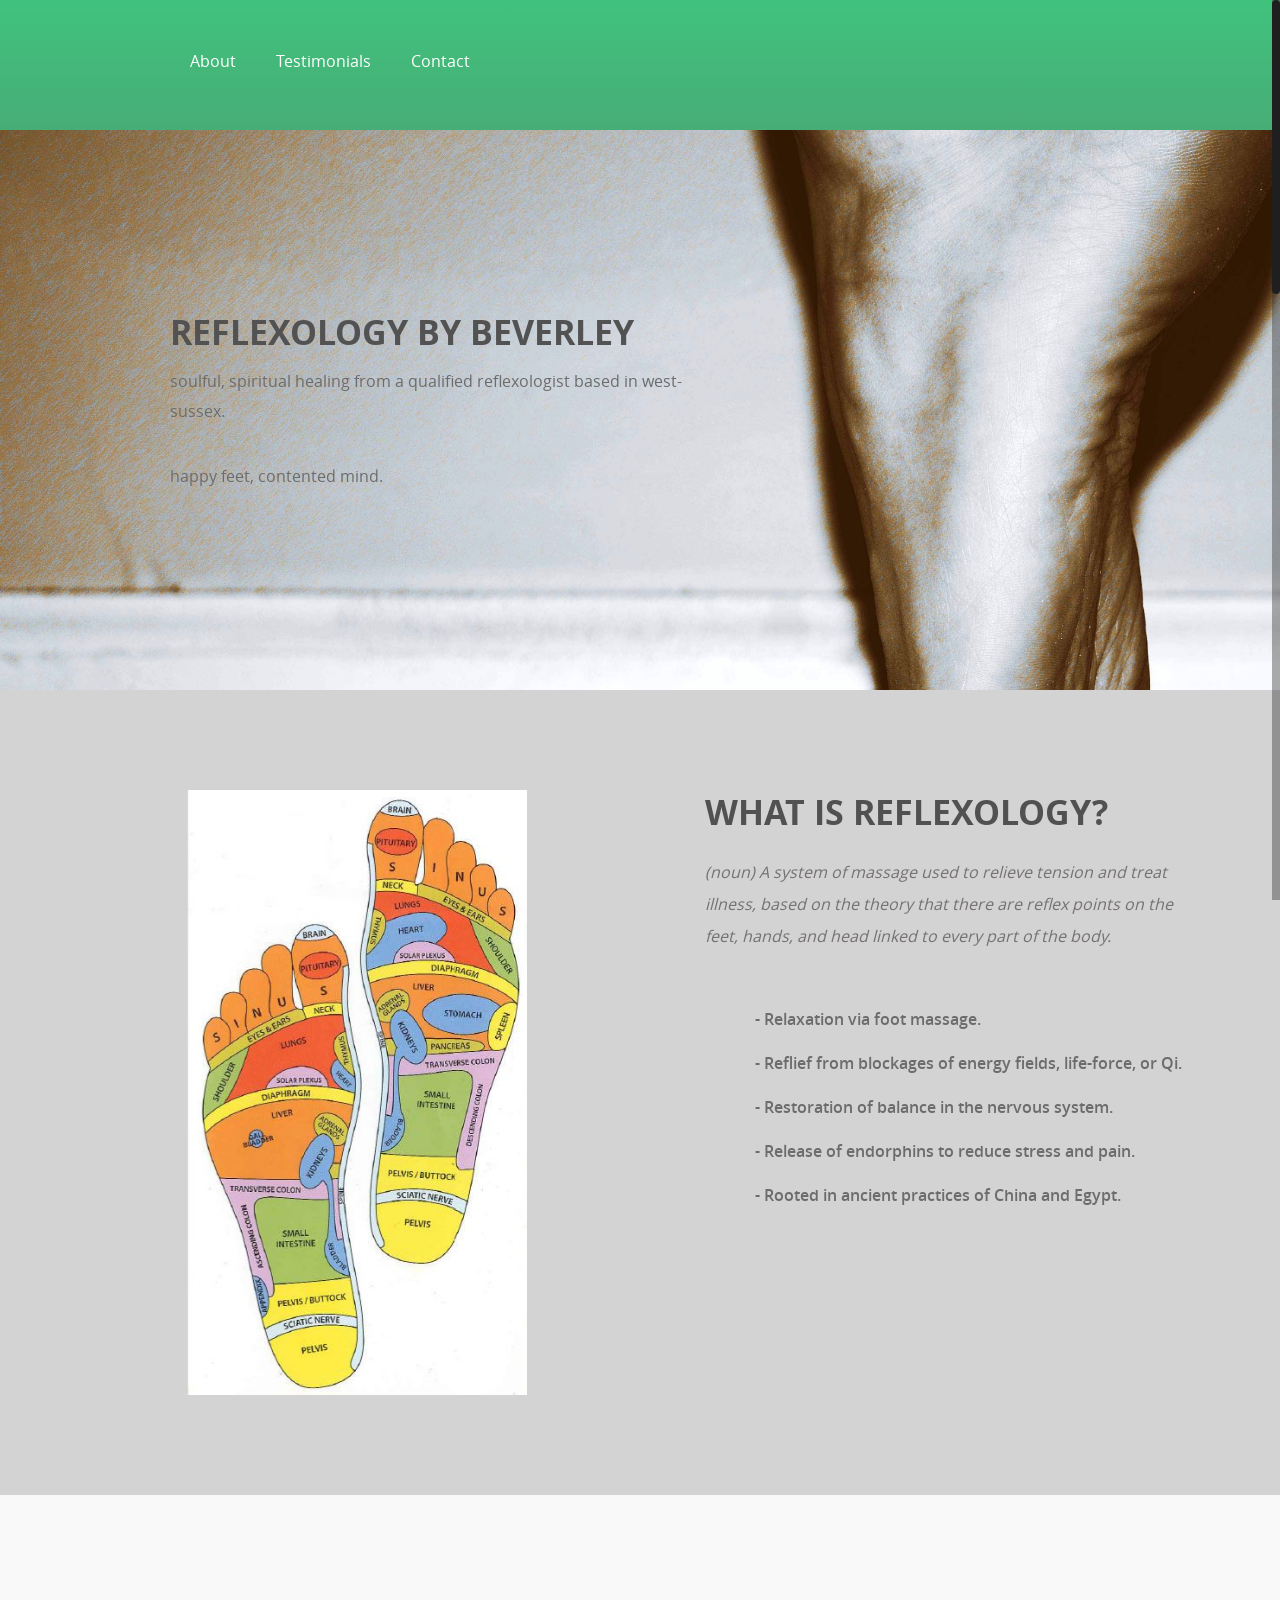
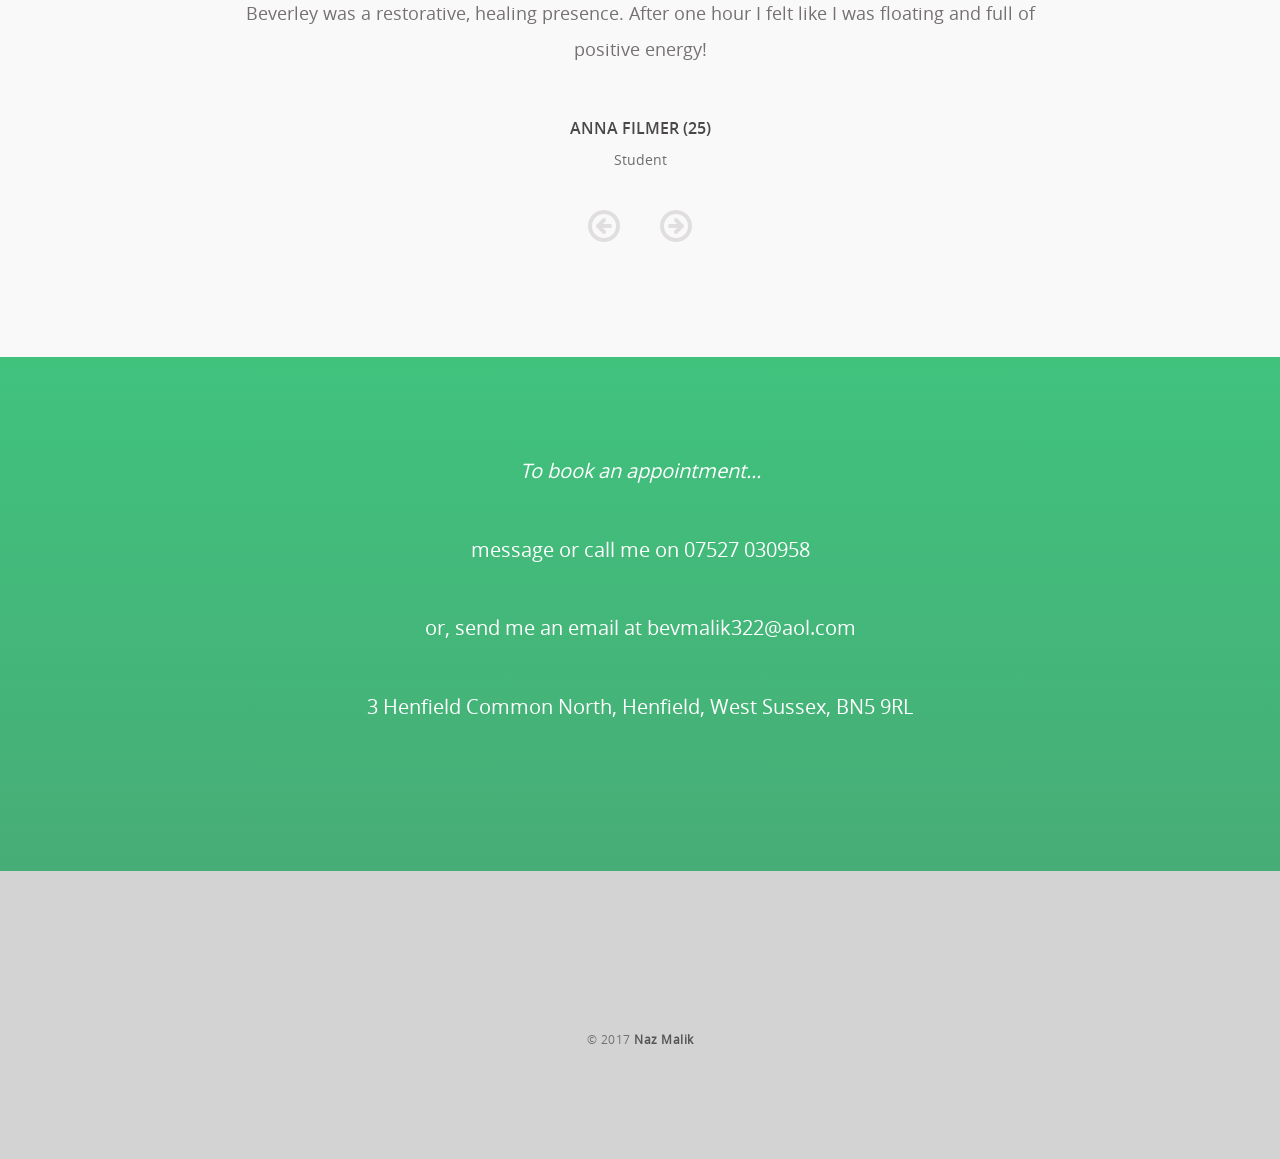
<file: index.html>
<!DOCTYPE html>
<html lang="en-us">
<head>
	<!--  App Title  -->
	<title>Reflexology by Beverley</title>
	<!--  App Description  -->
	<meta name="description" content="Capture is a free bootstrap v3.3.2 app landing page perfect to present you IOS, android or windows application in an elegant way."/>
	<meta charset="utf-8">
	<meta name="author" content="pixelhint.com">
	<meta http-equiv="X-UA-Compatible" content="IE=Edge">
	<meta name="viewport" content="width=device-width, initial-scale=1.0, minimum-scale=1.0" />

	<link rel="stylesheet" type="text/css" href="css/bootstrap.css"/>
	<link rel="stylesheet" type="text/css" href="css/owl.transitions.css"/>
	<link rel="stylesheet" type="text/css" href="css/owl.carousel.css"/>
	<link rel="stylesheet" type="text/css" href="css/animate.css"/>
	<link rel="stylesheet" type="text/css" href="css/main.css"/>


	<script type="text/javascript" src="js/jquery.js"></script>
	<script type="text/javascript" src="js/ajaxchimp.js"></script>
	<script type="text/javascript" src="js/scrollTo.js"></script>
	<script type="text/javascript" src="js/owl.carousel.min.js"></script>
	<script type="text/javascript" src="js/wow.js"></script>
	<script type="text/javascript" src="js/parallax.js"></script>
	<script type="text/javascript" src="js/nicescroll.js"></script>
	<script type="text/javascript" src="js/main.js"></script>
</head>
<body>

	<!--  Header Section  -->
	<header>
		<div class="container">
			<div class="logo pull-left animated wow fadeInLeft">
				<!-- <img src="img/logo.png" alt="" title=""> -->

			</div>


			<nav class="pull-left">
				<ul class="list-unstyled">
					<li class="animated wow fadeInLeft" data-wow-delay="0s"><a href="#about">About</a></li>
					<li class="animated wow fadeInLeft" data-wow-delay=".1s"><a href="#testimonials">Testimonials</a></li>
					<li class="animated wow fadeInLeft" data-wow-delay=".2s"><a href="#sub_box">Contact</a></li>
				</ul>
			</nav>

			<div class="social pull-right">
				<ul class="list-unstyled">
					<!-- <li class="animated wow fadeInRight" data-wow-delay=".2s"><a href="#"><img src="img/facebook.png" alt="" title=""></a></li> -->
					<!-- <li class="animated wow fadeInRight" data-wow-delay=".1s"><a href="#"><img src="img/twitter.png" alt="" title=""></a></li> -->
					<!-- <li class="animated wow fadeInRight" data-wow-delay="0s"><a href="#"><img src="img/google.png" alt="" title=""></a></li> -->
				</ul>
			</div>

			<span class="burger_icon">menu</span>
		</div>
	</header>
	<!--  End Header Section  -->






	<!--  Hero Section  -->
	<section class="hero" id="hero">
		<div class="container">
			<div class="caption">
				<h1 class="text-uppercase  animated wow fadeInLeft">REFLEXOLOGY BY BEVERLEY</h1>
				<p class="text-lowercase  animated wow fadeInLeft">soulful, spiritual healing from a qualified reflexologist based in west-sussex.</p>
				<p class="text-lowercase  animated wow fadeInLeft">happy feet, contented mind.</p>
			</div>
		</div>
	</section>
	<!--  End Hero Section  -->






	<!--  Featured On Section  -->
	<!-- <section class="featured_on">
		<div class="container">
			<ul class="list-unstyled text-center clearfix">
				<li class="col-xs-6 col-sm-6 col-md-3 animated wow fadeInDown">
					<img src="img/google_logo.png" alt="" title="">
				</li>
				<li class="col-xs-6 col-sm-6 col-md-3 animated wow fadeInDown" data-wow-delay=".2s">
					<img src="img/facebook_logo.png" alt="" title="">
				</li>
				<li class="col-xs-6 col-sm-6 col-md-3 animated wow fadeInDown" data-wow-delay=".3s">
					<img src="img/yahoo_logo.png" alt="" title="">
				</li>
				<li class="col-xs-6 col-sm-6 col-md-3 animated wow fadeInDown" data-wow-delay=".4s">
					<img src="img/paypal_logo.png" alt="" title="">
				</li>
			</ul>
		</div>
	</section> -->
	<!--  End Featured On Section  -->






	<!--  About Section  -->
	<section class="about" id="about">
		<div class="container">
			<div class="row">
				<div class="col-md-6 text-center animated wow fadeInLeft">
					<div class="iphone">
						<img src="img/chart.jpg" alt="" titl="">
					</div>
				</div>
				<div class="col-md-6 animated wow fadeInRight">
					<div class="features_list">
						<h1 class="text-uppercase">What is reflexology?</h1>
						<p><i>(noun) A system of massage used to relieve tension and treat illness, based on the theory that there are reflex points on the feet, hands, and head linked to every part of the body.</i></p>
						<ul class="list-unstyled">
							<li>
								<span>-&nbsp;Relaxation via foot massage.</span>
							</li>
							<li>
								<span>-&nbsp;Reflief from blockages of energy fields, life-force, or Qi.</span>
							</li>
							<li>
								<span>-&nbsp;Restoration of balance in the nervous system.</span>
							</li>
							<li>
								<span>-&nbsp;Release of endorphins to reduce stress and pain.</span>
							</li>
							<li>
								<span>-&nbsp;Rooted in ancient practices of China and Egypt.</span>
							</li>
						</ul>

					</div>
				</div>
			</div>
		</div>

	</section>
	<!--  End About Section  -->



	<!--  Testimonials Section  -->
	<section class="testimonials animated wow fadeIn" id="testimonials" data-wow-duration="2s">
		<div class="container">
			<div class="testimonials_list">

				<ul class="list-unstyled text-center slides clearfix" id="tslider">
					<li>
						<blockquote>
							<p>Beverley was a restorative, healing presence. After one hour I felt like I was floating and full of positive energy!</p>
							<span class="author text-uppercase">Anna Filmer (25)</span>
							<span class="job">Student</span>

						</blockquote>
					</li>

					<li>
						<blockquote>
							<p>I had never tried reflexology before and to be honest was a little sceptical. But now I am happy to say I am a convert! I've never felt so relaxed and happy. Would highly recommend!</p>
							<span class="author text-uppercase">Katie Milward (40)</span>
							<span class="job">Journalist</span>

						</blockquote>
					</li>

					<li>
						<blockquote>
							<p>Beverley has a white furry dog his name is Oliver and he is most definately a good boy.</p>
							<span class="author text-uppercase">Jane Bay (52)</span>
							<span class="job">Therapist</span>

						</blockquote>
					</li>
				</ul>
				<div id="slider_nav">
					<div id="prev_arrow"></div>
					<div id="next_arrow"></div>
				</div>
			</div>
		</div>
	</section>
	<!--  End Testimonials Section  -->






	<!--  Email Subscription Section  -->
	<section class="sub_box" id="sub_box">
		<p class="cta_text animated wow fadeInDown"><i>To book an appointment...</i></p>
		<p class="cta_text animated wow fadeInDown">message or call me on 07527 030958</p>
		<p class="cta_text animated wow fadeInDown">or, send me an email at bevmalik322@aol.com</p>
		<p class="cta_text animated wow fadeInDown">3 Henfield Common North, Henfield, West Sussex, BN5 9RL</p>
	</section>
	<!--  End Email Subscription Section  -->






	<!--  Footer Section  -->
	<footer>
		<p class="copyright animated wow fadeIn" data-wow-duration="2s">© 2017 <a href="https://www.linkedin.com/in/naz-malik-72401199/" target="_blank"><strong>Naz Malik</strong></a></p>
	</footer>
	<!--  End Footer Section  -->


</body>
</html>
</file>
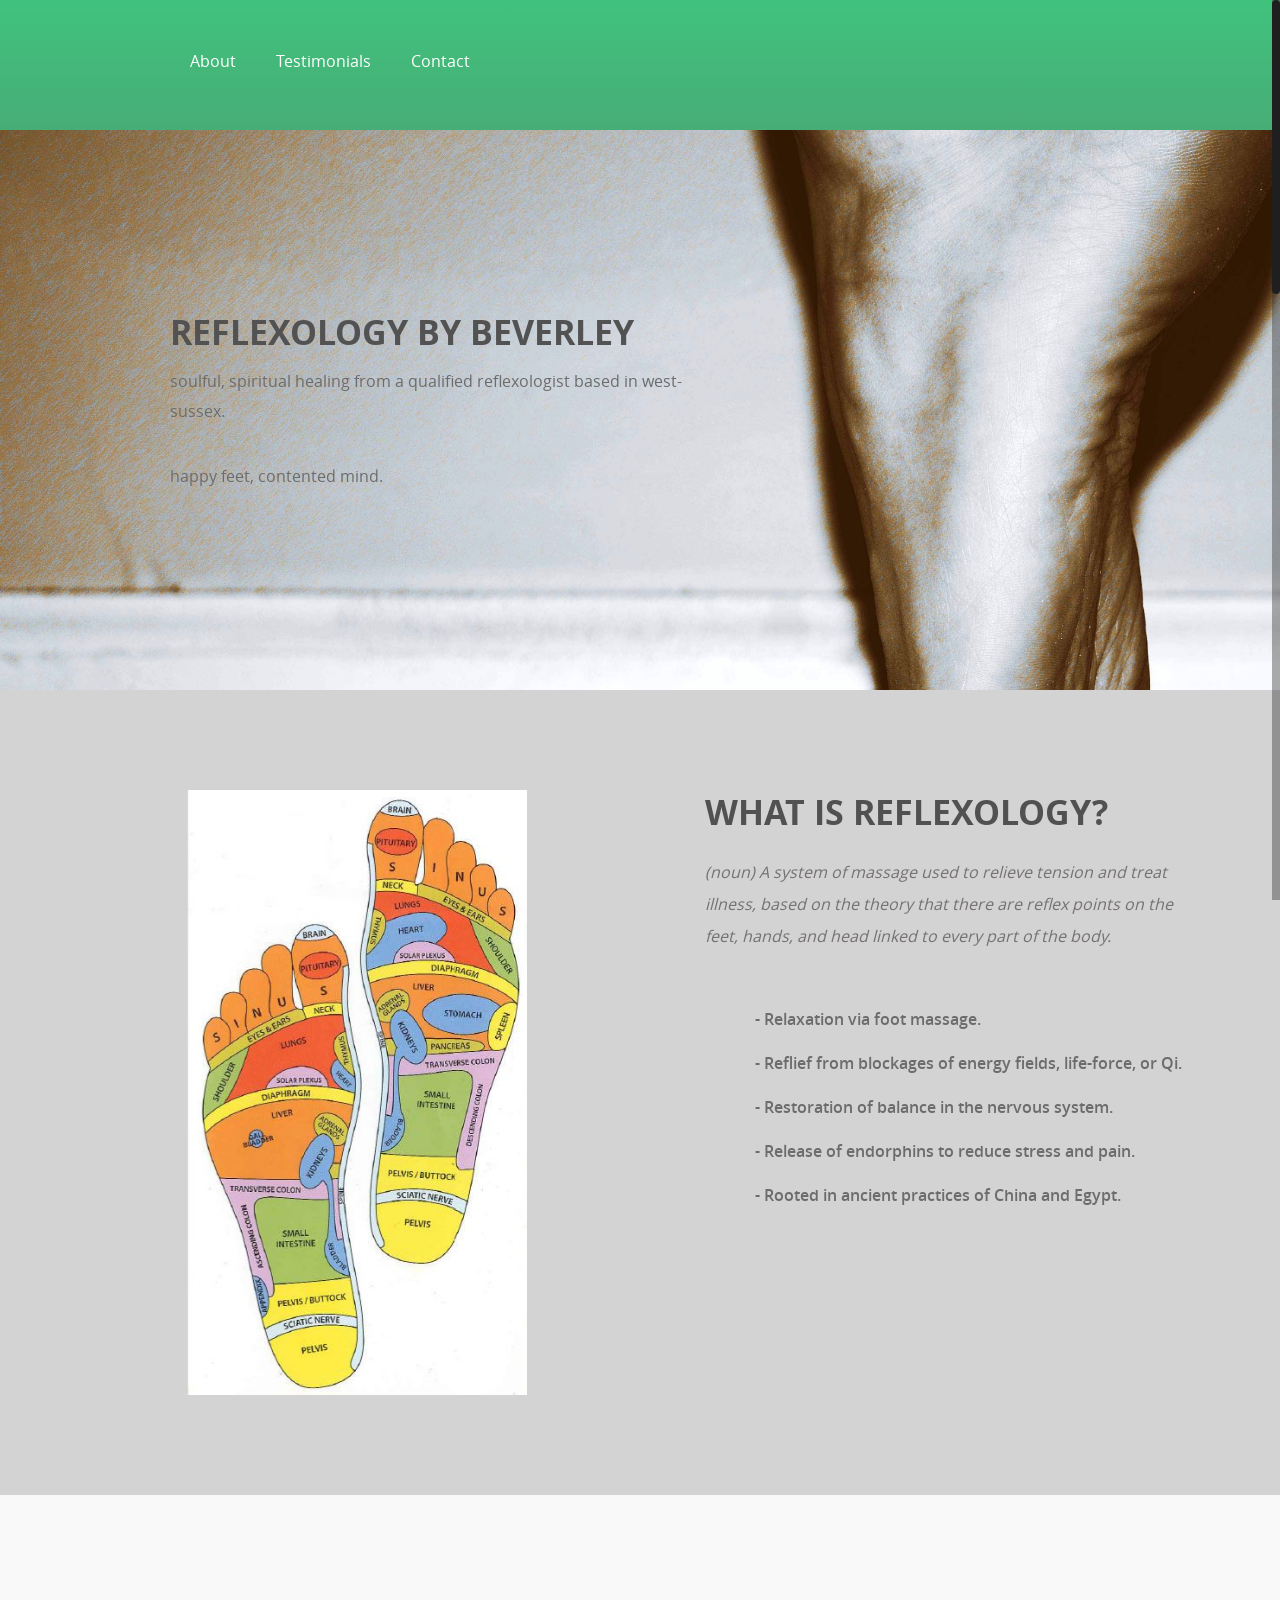
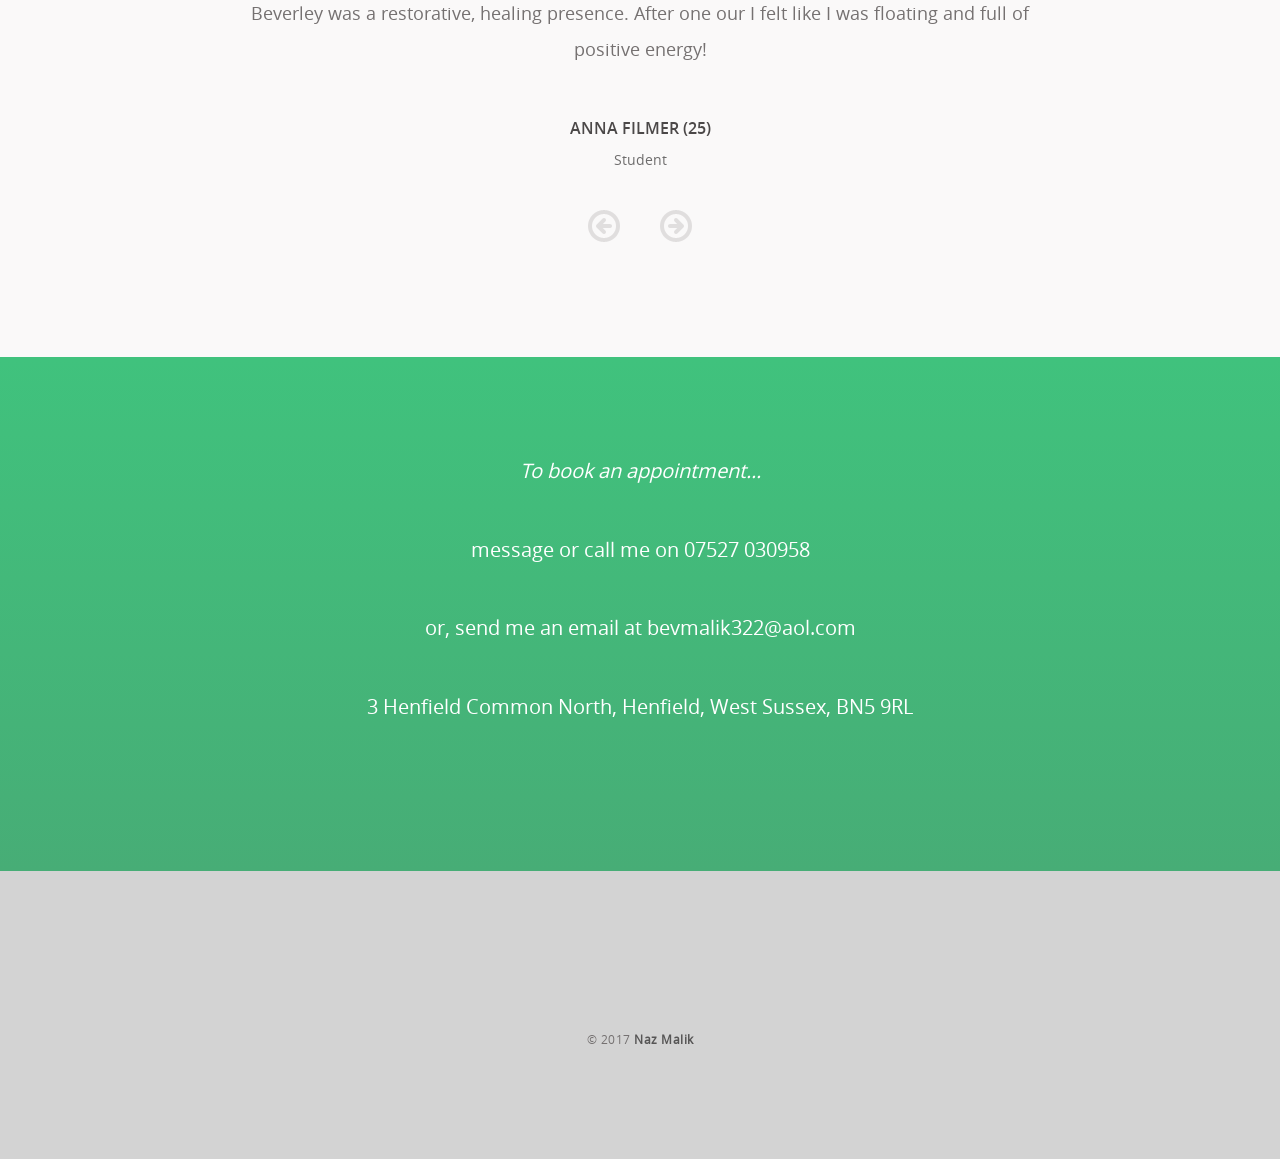
<file: docs/index.html>
<!DOCTYPE html>
<html lang="en-us">
<head>
	<!--  App Title  -->
	<title>Reflexology by Beverley</title>
	<!--  App Description  -->
	<meta name="description" content="Capture is a free bootstrap v3.3.2 app landing page perfect to present you IOS, android or windows application in an elegant way."/>
	<meta charset="utf-8">
	<meta name="author" content="pixelhint.com">
	<meta http-equiv="X-UA-Compatible" content="IE=Edge">
	<meta name="viewport" content="width=device-width, initial-scale=1.0, minimum-scale=1.0" />

	<link rel="stylesheet" type="text/css" href="css/bootstrap.css"/>
	<link rel="stylesheet" type="text/css" href="css/owl.transitions.css"/>
	<link rel="stylesheet" type="text/css" href="css/owl.carousel.css"/>
	<link rel="stylesheet" type="text/css" href="css/animate.css"/>
	<link rel="stylesheet" type="text/css" href="css/main.css"/>


	<script type="text/javascript" src="js/jquery.js"></script>
	<script type="text/javascript" src="js/ajaxchimp.js"></script>
	<script type="text/javascript" src="js/scrollTo.js"></script>
	<script type="text/javascript" src="js/owl.carousel.min.js"></script>
	<script type="text/javascript" src="js/wow.js"></script>
	<script type="text/javascript" src="js/parallax.js"></script>
	<script type="text/javascript" src="js/nicescroll.js"></script>
	<script type="text/javascript" src="js/main.js"></script>
</head>
<body>

	<!--  Header Section  -->
	<header>
		<div class="container">
			<div class="logo pull-left animated wow fadeInLeft">
				<!-- <img src="img/logo.png" alt="" title=""> -->

			</div>


			<nav class="pull-left">
				<ul class="list-unstyled">
					<li class="animated wow fadeInLeft" data-wow-delay="0s"><a href="#about">About</a></li>
					<li class="animated wow fadeInLeft" data-wow-delay=".1s"><a href="#testimonials">Testimonials</a></li>
					<li class="animated wow fadeInLeft" data-wow-delay=".2s"><a href="#sub_box">Contact</a></li>
				</ul>
			</nav>

			<div class="social pull-right">
				<ul class="list-unstyled">
					<!-- <li class="animated wow fadeInRight" data-wow-delay=".2s"><a href="#"><img src="img/facebook.png" alt="" title=""></a></li> -->
					<!-- <li class="animated wow fadeInRight" data-wow-delay=".1s"><a href="#"><img src="img/twitter.png" alt="" title=""></a></li> -->
					<!-- <li class="animated wow fadeInRight" data-wow-delay="0s"><a href="#"><img src="img/google.png" alt="" title=""></a></li> -->
				</ul>
			</div>

			<span class="burger_icon">menu</span>
		</div>
	</header>
	<!--  End Header Section  -->






	<!--  Hero Section  -->
	<section class="hero" id="hero">
		<div class="container">
			<div class="caption">
				<h1 class="text-uppercase  animated wow fadeInLeft">REFLEXOLOGY BY BEVERLEY</h1>
				<p class="text-lowercase  animated wow fadeInLeft">soulful, spiritual healing from a qualified reflexologist based in west-sussex.</p>
				<p class="text-lowercase  animated wow fadeInLeft">happy feet, contented mind.</p>
			</div>
		</div>
	</section>
	<!--  End Hero Section  -->






	<!--  Featured On Section  -->
	<!-- <section class="featured_on">
		<div class="container">
			<ul class="list-unstyled text-center clearfix">
				<li class="col-xs-6 col-sm-6 col-md-3 animated wow fadeInDown">
					<img src="img/google_logo.png" alt="" title="">
				</li>
				<li class="col-xs-6 col-sm-6 col-md-3 animated wow fadeInDown" data-wow-delay=".2s">
					<img src="img/facebook_logo.png" alt="" title="">
				</li>
				<li class="col-xs-6 col-sm-6 col-md-3 animated wow fadeInDown" data-wow-delay=".3s">
					<img src="img/yahoo_logo.png" alt="" title="">
				</li>
				<li class="col-xs-6 col-sm-6 col-md-3 animated wow fadeInDown" data-wow-delay=".4s">
					<img src="img/paypal_logo.png" alt="" title="">
				</li>
			</ul>
		</div>
	</section> -->
	<!--  End Featured On Section  -->






	<!--  About Section  -->
	<section class="about" id="about">
		<div class="container">
			<div class="row">
				<div class="col-md-6 text-center animated wow fadeInLeft">
					<div class="iphone">
						<img src="img/chart.jpg" alt="" titl="">
					</div>
				</div>
				<div class="col-md-6 animated wow fadeInRight">
					<div class="features_list">
						<h1 class="text-uppercase">What is reflexology?</h1>
						<p><i>(noun) A system of massage used to relieve tension and treat illness, based on the theory that there are reflex points on the feet, hands, and head linked to every part of the body.</i></p>
						<ul class="list-unstyled">
							<li>
								<span>-&nbsp;Relaxation via foot massage.</span>
							</li>
							<li>
								<span>-&nbsp;Reflief from blockages of energy fields, life-force, or Qi.</span>
							</li>
							<li>
								<span>-&nbsp;Restoration of balance in the nervous system.</span>
							</li>
							<li>
								<span>-&nbsp;Release of endorphins to reduce stress and pain.</span>
							</li>
							<li>
								<span>-&nbsp;Rooted in ancient practices of China and Egypt.</span>
							</li>
						</ul>

					</div>
				</div>
			</div>
		</div>

	</section>
	<!--  End About Section  -->



	<!--  Testimonials Section  -->
	<section class="testimonials animated wow fadeIn" id="testimonials" data-wow-duration="2s">
		<div class="container">
			<div class="testimonials_list">

				<ul class="list-unstyled text-center slides clearfix" id="tslider">
					<li>
						<blockquote>
							<p>Beverley was a restorative, healing presence. After one our I felt like I was floating and full of positive energy!</p>
							<span class="author text-uppercase">Anna Filmer (25)</span>
							<span class="job">Student</span>

						</blockquote>
					</li>

					<li>
						<blockquote>
							<p>I had never tried reflexology before and to be honest was a little sceptical. But now I am happy to say I am a convert! I've never felt so relaxed and happy. Would highly recommend!</p>
							<span class="author text-uppercase">Katie Milward (40)</span>
							<span class="job">Journalist</span>

						</blockquote>
					</li>

					<li>
						<blockquote>
							<p>Beverley has a white furry dog his name is Oliver and he is most definately a good boy.</p>
							<span class="author text-uppercase">Jane Bay (52)</span>
							<span class="job">Therapist</span>

						</blockquote>
					</li>
				</ul>
				<div id="slider_nav">
					<div id="prev_arrow"></div>
					<div id="next_arrow"></div>
				</div>
			</div>
		</div>
	</section>
	<!--  End Testimonials Section  -->






	<!--  Email Subscription Section  -->
	<section class="sub_box" id="sub_box">
		<p class="cta_text animated wow fadeInDown"><i>To book an appointment...</i></p>
		<p class="cta_text animated wow fadeInDown">message or call me on 07527 030958</p>
		<p class="cta_text animated wow fadeInDown">or, send me an email at bevmalik322@aol.com</p>
		<p class="cta_text animated wow fadeInDown">3 Henfield Common North, Henfield, West Sussex, BN5 9RL</p>
	</section>
	<!--  End Email Subscription Section  -->






	<!--  Footer Section  -->
	<footer>
		<p class="copyright animated wow fadeIn" data-wow-duration="2s">© 2017 <a href="https://www.linkedin.com/in/naz-malik-72401199/" target="_blank"><strong>Naz Malik</strong></a></p>
	</footer>
	<!--  End Footer Section  -->


</body>
</html>
</file>
<file: css/main.css>
/*


    Template Name   : Capture
    Template Author : pixelhint.com
    Author Email    : contact@pixelhint.com
    License         : pixelhint.com/license


    *****************************************


    - Header
    - Hero section
    - Featured on seaction
    - About section
    - App features section
    - Testimonials section
    - Subscription section
    - Footer
    - Responsive CSS


*/







/*		Fonts		*/
@font-face {
    font-family: 'open_regular';
    src: url('../fonts/opensans-regular.eot');
    src: url('../fonts/opensans-regular.eot?#iefix') format('embedded-opentype'),
         url('../fonts/opensans-regular.woff') format('woff'),
         url('../fonts/opensans-regular.ttf') format('truetype'),
         url('../fonts/opensans-regular.svg#LatoRegular') format('svg');
    font-weight: normal;
    font-style: normal;

}


@font-face {
    font-family: 'open_bold';
    src: url('../fonts/opensans-bold.eot');
    src: url('../fonts/opensans-bold.eot?#iefix') format('embedded-opentype'),
         url('../fonts/opensans-bold.woff') format('woff'),
         url('../fonts/opensans-bold.ttf') format('truetype'),
         url('../fonts/opensans-bold.svg#LatoRegular') format('svg');
    font-weight: normal;
    font-style: normal;

}


@font-face {
    font-family: 'open_semibold';
    src: url('../fonts/opensans-semibold.eot');
    src: url('../fonts/opensans-semibold.eot?#iefix') format('embedded-opentype'),
         url('../fonts/opensans-semibold.woff') format('woff'),
         url('../fonts/opensans-semibold.ttf') format('truetype'),
         url('../fonts/opensans-semibold.svg#open_sanssemibold') format('svg');
    font-weight: normal;
    font-style: normal;

}









/*		General CSS		*/
body{
	background: #faf9f9;
	padding: 0px;
	margin: 0px;
}

a:focus{
	color: #fff!important;
	text-decoration: none!important;
}

.container{
	max-width: 1130px;
}










/*		Header 		*/

header{
	position: relative;
	display: block;
	width: 100%;
	height: 130px;
	z-index: 99;
	background-color: #41c17d;
	background-image: -moz-linear-gradient(bottom, #47ad76 0%, #47ad76 0.27%, #40c27d 99.46%, #40c27d 100%);
	background-image: -o-linear-gradient(bottom, #47ad76 0%, #47ad76 0.27%, #40c27d 99.46%, #40c27d 100%);
	background-image: -webkit-linear-gradient(bottom, #47ad76 0%, #47ad76 0.27%, #40c27d 99.46%, #40c27d 100%);
	background-image: linear-gradient(bottom, #47ad76 0%, #47ad76 0.27%, #40c27d 99.46%, #40c27d 100%);
}

header .logo{
	display: table-cell;
	margin: 45px 100px 0 0;
}

header .burger_icon{
	display: none;
	float: right;
	background: #ffffff;
	padding: 5px 10px;
	text-transform: uppercase;

	color: #43b779;
	font-family: "open_regular", Helvetica, Arial, sans-serif;
	font-size: 14px;

	-moz-border-radius: 2px;
	-webkit-border-radius: 2px;
	border-radius: 2px;

	margin: 45px 10px 0 0;
}

header .burger_icon:hover{
	cursor: pointer;
}

header .burger_icon.active{
	background: #359663;
	color: #ffffff;
}

header nav{
	margin-top: 50px;
	display: table-cell;
}

header nav li{
	float: left;
	margin-left: 40px;
}

header nav li:first-child{
	margin: 0;
}

header nav li a{
	color: #fff;
	font-family: "open_regular", Helvetica, Arial, sans-serif;
	font-size: 16px;

	transition: all .2s linear;
	-o-transition: all .2s linear;
	-moz-transition: all .2s linear;
	-webkit-transition: all .2s linear;
}

header nav li a:hover,
header nav li a:focus{
	text-decoration: none;
	color: #B7EFD1!important;
}

header .social{
	display: table-cell;
	margin-top: 45px;
}

header .social li{
	float: left;
	margin-left: 20px;
}

header .social li:first-child{
	margin: 0;
}










/*		Hero section 		*/

.hero{
	display: block;
	position: relative;
	width: 100%;
	height: 560px;
	background: url('../img/foot_pic.jpg') no-repeat fixed center center;
	background-size: cover;
}

.hero .caption{
	position: absolute;
	max-width: 550px;
	margin-left: 80px;
	top: 50%;
	transform:translate(0,-50%);
	-webkit-transform:translate(0,-50%);
	-moz-transform:translate(0,-50%);
	-o-transform:translate(0,-50%);
}

.hero .caption h1{
	color: #525252;
	font-family: "open_bold", Helvetica, Arial, sans-serif;
	font-size: 34px;
	font-weight: bold;
	word-break: break-word;
}

.hero .caption p{
	color: #6d6c6c;
	font-family: "open_regular", Helvetica, Arial, sans-serif;
	font-size: 16px;
	line-height: 30px;
	margin: 15px 0 35px 0;
}

#slider .caption p{
	margin: 0;
}

a.app_store_btn{
	display: inline-block;
	text-decoration: none;
	padding: 15px 40px;
	border: 2px solid #525252;
	-moz-border-radius: 2px;
	-webkit-border-radius: 2px;
	border-radius: 2px;
	margin: 20px 20px 10px 0;

	color: #525252;
	font-family: "open_semibold", Helvetica, Arial, sans-serif;
	font-size: 16px;
}

.play_icon,
.android_icon,
.iphone_icon{
	display: inline-block;
	width: 16px;
	height: 16px;
	vertical-align: middle;
	margin-right: 20px;
	margin-bottom: 3px;
}

.play_icon{
	background: url('../img/play.png') no-repeat;
}

.iphone_icon{
	background: url('../img/iphone_app.png') no-repeat;
}

.android_icon{
	background: url('../img/android_app.png') no-repeat;
}


a.app_store_btn:hover,
a.app_store_btn:focus{
	border-color: #41c27d;
	color: #41c27d!important;
}

a.app_store_btn:hover .play_icon{
	background: url('../img/play_hover.png') no-repeat;
}

a.app_store_btn:hover .iphone_icon{
	background: url('../img/iphone_app_hover.png') no-repeat;
}

a.app_store_btn:hover .android_icon{
	background: url('../img/android_app_hover.png') no-repeat;
}

a.app_link{
	text-transform: lowercase;
	letter-spacing: .5px;
	color: #636363;
	font-family: "open_regular", Helvetica, Arial, sans-serif;
	font-size: 16px;
}

a.app_link:hover,
a.app_link:focus{
	text-decoration: none;
	color: #41c27d!important;
}

a.app_store_btn,
.play_icon,
.iphone_icon,
.android_icon,
a.app_link{
	transition: all .2s linear;
	-o-transition: all .2s linear;
	-moz-transition: all .2s linear;
	-webkit-transition: all .2s linear;
}


.about_video{
    position: fixed;
    top: 0;
    left: 0;
    width: 100%;
    height: 100%;
    z-index: 9999;
    background: rgba(0, 0, 0, .8);
    display: none;
}

.about_video iframe{
    width: 100%;
    height: 100%;
    z-index: 9999;
}

.close_video{
    text-decoration: none;
    position: absolute;
    width: 38px;
    height: 38px;
    top: 50px;
    right: 50px;
    background: url('../img/close_video.png') no-repeat;
    z-index: 9999;
}











/*		Featured on section 		*/

.featured_on{
	width: 100%;
	padding: 25px 0;
	background: #f3f3f3;
}

.featured_on ul{
	margin: 0;
}

.featured_on li{
	position: relative;
	height: 100%;
}

.featured_on li:first-child{
	margin-left: 0;
}










/*		About section 		*/

.about{
	padding: 100px 0;
  background-color: lightgrey;
}

.about .iphone{
	max-width: 339px;
	position: relative;
	display: inline-block;
	text-align: center;
}

.about .iphone img{
	width: 100%;
	height: auto;
}

.about .features_list{
	margin-left: 50px;
}

.about .features_list h1{
	color: #525151;
	font-family: "open_bold", Helvetica, Arial, sans-serif;
	font-size: 34px;
	font-weight: bold;
	line-height: 46px;
	margin: 0 0 20px 0;
	word-break: break-word;
}

.about .features_list p{
	color: #767272;
	font-family: "open_regular", Helvetica, Arial, sans-serif;
	font-size: 16px;
	margin-bottom: 45px;
	line-height: 32px;
}

.about .features_list ul{
	margin-bottom: 30px;
}

.about .features_list ul li{
	display: block;
	position: relative;
	color: #6c6c6c;
	font-family: "open_semibold", Helvetica, Arial, sans-serif;
	font-size: 16px;
	line-height: 44px;
	text-indent: 25px;

	transition: all .2s linear;
	-o-transition: all .2s linear;
	-moz-transition: all .2s linear;
	-webkit-transition: all .2s linear;
}

.about .features_list ul li.camera_icon{
	background: url('../img/icon1.png') no-repeat;
	background-position: 0 15px;
}

.about .features_list ul li.video_icon{
	background: url('../img/icon2.png') no-repeat;
	background-position: 0 15px;
}

.about .features_list ul li.eye_icon{
	background: url('../img/icon3.png') no-repeat;
	background-position: 0 14px;
}

.about .features_list ul li.pic_icon{
	background: url('../img/icon4.png') no-repeat;
	background-position: 0 14px;
}

.about .features_list ul li.loc_icon{
	background: url('../img/icon5.png') no-repeat;
	background-position: 3px 13px;
}

.about .features_list ul li span{
	display: inline-block;
}










/*		App features 		*/

.app_features{
	width: 100%;
	padding: 100px 0 20px 0;
	background-color: #41c17d;
	background-image: -moz-linear-gradient(bottom, #47ad76 0%, #47ad76 0.27%, #40c27d 99.46%, #40c27d 100%);
	background-image: -o-linear-gradient(bottom, #47ad76 0%, #47ad76 0.27%, #40c27d 99.46%, #40c27d 100%);
	background-image: -webkit-linear-gradient(bottom, #47ad76 0%, #47ad76 0.27%, #40c27d 99.46%, #40c27d 100%);
	background-image: linear-gradient(bottom, #47ad76 0%, #47ad76 0.27%, #40c27d 99.46%, #40c27d 100%);
}

.app_features h1{
	color: #fff;
	font-family: "open_semibold", Helvetica, Arial, sans-serif;
	font-size: 20px;
	margin: 50px 0 0 0;
	word-break: break-word;
}

.app_features p{
	color: #e0f7eb;
	font-family: "open_regular", Helvetica, Arial, sans-serif;
	font-size: 16px;
	margin: 30px 0 0 0;
	line-height: 28px;
}

.app_features .details{
	margin-bottom: 80px;
}

.app_features .details:nth-child(3n+1){
	clear: both;
}










/*		Testimonials section 		*/

.testimonials{
	padding: 100px 0;
}

.testimonials .testimonials_list{
	max-width: 820px;
	margin: 0 auto;
}

.testimonials .testimonials_list blockquote{
	border: 0;
	padding: 0;
	margin: 0;
}

.testimonials .testimonials_list blockquote p{
	color: #757171;
	font-family: "open_regular", Helvetica, Arial, sans-serif;
	font-size: 18px;
	margin-bottom: 50px;
	line-height: 36px;
}

.testimonials .testimonials_list blockquote footer:before,
.testimonials .testimonials_list blockquote footer:after{
	content: none;
}

.testimonials .testimonials_list blockquote .author,
.testimonials .testimonials_list blockquote .job{
	display: block;
}

.testimonials .testimonials_list blockquote .author{
	color: #4b4848;
	font-family: "open_semibold", Helvetica, Arial, sans-serif;
	font-size: 16px;
	margin-bottom: 10px;
}

.testimonials .testimonials_list blockquote .job{
	color: #6e6d6d;
	font-family: "open_regular", Helvetica, Arial, sans-serif;
	font-size: 14px;
}

.#tslider{
	text-align: center!important;
	position: relative!important;
}

#tslider .owl-controls{
	display: block;
	width: 100%;
	text-align: center;
	margin-top: 40px;
	padding: 0;
}

#tslider .owl-controls .owl-prev,
#tslider .owl-controls .owl-next{
	display: inline-block;
	width: 32px;
	height: 32px;
	background: url('../img/nav_arrow.png') no-repeat;
	text-indent: -200px;
	overflow: hidden;

	transition: all .2s linear;
	-o-transition: all .2s linear;
	-moz-transition: all .2s linear;
	-webkit-transition: all .2s linear;
}

#tslider .owl-controls .owl-prev{
	background-position: 0 0;
}
#tslider .owl-controls .owl-next{
	background-position: -33px 0;
	margin-left: 40px;
}

#tslider .owl-controls .owl-prev:hover,
#tslider .owl-controls .owl-next:hover{
	cursor: pointer;
	background: url('../img/nav_arrow_hover.png') no-repeat;
}

#tslider .owl-controls .owl-prev:hover{
	background-position: 0 0;
}
#tslider .owl-controls .owl-next:hover{
	background-position: -33px 0;
}










/*		Subscription section 		*/

.sub_box{
	width: 100%;
	padding: 100px 0;
	text-align: center;
	background-image: -moz-linear-gradient(bottom, #47ad76 0%, #47ad76 0.27%, #40c27d 99.46%, #40c27d 100%);
	background-image: -o-linear-gradient(bottom, #47ad76 0%, #47ad76 0.27%, #40c27d 99.46%, #40c27d 100%);
	background-image: -webkit-linear-gradient(bottom, #47ad76 0%, #47ad76 0.27%, #40c27d 99.46%, #40c27d 100%);
	background-image: linear-gradient(bottom, #47ad76 0%, #47ad76 0.27%, #40c27d 99.46%, #40c27d 100%);
}

.sub_box .cta_text{
	color: #fff;
	font-family: "open_regular", Helvetica, Arial, sans-serif;
	font-size: 20px;
	margin-bottom: 50px;
}

.sub_box #mc-email{
	display: inline-block;
	width: 300px;
	height: 50px;
	padding: 0 20px;
	background-color: #fff;
	border: 0;
	outline: none;
	margin-right: -4px;
	color: #41c17d;
	font-family: "open_regular", Helvetica, Arial, sans-serif;
	font-size: 14px;
	vertical-align: middle;

	border-top-left-radius: 2px;
	-o-border-top-left-radius: 2px;
	-moz-border-top-left-radius: 2px;
	-webkit-border-top-left-radius: 2px;

	border-bottom-left-radius: 2px;
	-o-border-bottom-left-radius: 2px;
	-moz-border-bottom-left-radius: 2px;
	-webkit-border-bottom-left-radius: 2px;


}

.sub_box #mc_submit{
	display: inline-block;
	width: 60px;
	height: 50px;

	border-top-right-radius: 2px;
	-o-border-top-right-radius: 2px;
	-moz-border-top-right-radius: 2px;
	-webkit-border-top-right-radius: 2px;

	border-bottom-right-radius: 2px;
	-o-border-bottom-right-radius: 2px;
	-moz-border-bottom-right-radius: 2px;
	-webkit-border-bottom-right-radius: 2px;

	background-color: #fff;
	border: 0;
	outline: none;
	margin-right: -4px;
	text-align: center;
	vertical-align: middle;
}

.sub_box #mc_submit i{
	display: inline-block;
	width: 20px;
	height: 14px;
	vertical-align: middle;
}

#mc_submit i.icon{
	background: url('../img/sub_icon.png') no-repeat;
}

#mc_submit i.loading{
	background: url('../img/loading.gif') no-repeat;
}

.sub_box .message{
	display: block;
	text-align: center;
	color: #fff;
	font-family: "open_regular", Helvetica, Arial, sans-serif;
	font-size: 13px;
	text-transform: lowercase;
	margin-top: 20px;
}

.sub_box #error_msg,
.sub_box #success_msg{
	display: none;
}










/*		Footer 		*/

footer{
	padding: 100px 0;
	text-align: center;
  background-color: lightgrey;
}

footer .app_platform li{
	margin: 0 0 0 60px;
}

footer .app_platform li:first-child{
	margin: 0;
}

footer .copyright{
	margin-top: 60px;
	color: #757171;
	font-family: "open_regular", Helvetica, Arial, sans-serif;
	font-size: 12px;
	letter-spacing: .5px;
}

footer .copyright a{
	color: #565555;
}









/*		Responsive CSS 		*/

@media (max-width: 360px) {
	.featured_on li{
		display: block;
		width: 100%;
	}
}

@media (max-width: 767px) {


	/*		Header 		*/
	header .logo{
		margin-right: 0;
	}

	header .burger_icon{
		display: block;
	}

	header nav{
		width: 100%;
		float: none;
		background: #47ad76;
		position: absolute;
		margin-top: 130px;
		left: 0;
		display: none;
	}

	header nav.show{
		display: block;
	}


	header nav li{
		display: block;
		width: 100%;
		margin: 0;
		text-align: center;
	}

	header nav li a{
		display: block;
		width: 100%;
		padding: 20px 0;
		border-bottom: 1px solid #389965;
	}

	header nav li:first-child a{
		border-top: 1px solid #389965;
	}

	header .social{
		display: none;
	}

	header .social li{
		margin-left: 10px;
	}






	/*		Hero section 		*/
	.hero .caption{
		margin-left: 0;
	}

	.app_store_btn{
		display: block;
		width: 90%;
		padding-left: 0;
		padding-right: 0;
		text-align: center;
	}





	/*		Featured on section		*/
	.featured_on{
		padding: 25px 0 5px 0!important;
	}

	.featured_on ul li{
		margin-bottom: 25px!important;
	}






	/*		About Section 		*/
	.about .features_list {
		text-align: center;
		margin: 0;
	}

	.about .features_list ul li{
		text-indent: 0;
		background: transparent!important;
		margin-bottom: 20px;
	}

	.about .features_list ul li:last-child{
		margin: 0;
	}

	a.app_link{
		display: block;
		margin-top: 20px;
	}






	/*		Subscription section 		*/
	.sub_box #mc-email,
	.sub_box #mc_submit{
		display: block;
		width: 90%;
		margin: 0 auto;
		text-align: center;
	}

	.sub_box #mc_submit{
		margin-top: 20px;
	}
}
</file>
<file: docs/css/main.css>
/*


    Template Name   : Capture
    Template Author : pixelhint.com
    Author Email    : contact@pixelhint.com
    License         : pixelhint.com/license


    *****************************************


    - Header
    - Hero section
    - Featured on seaction
    - About section
    - App features section
    - Testimonials section
    - Subscription section
    - Footer
    - Responsive CSS


*/







/*		Fonts		*/
@font-face {
    font-family: 'open_regular';
    src: url('../fonts/opensans-regular.eot');
    src: url('../fonts/opensans-regular.eot?#iefix') format('embedded-opentype'),
         url('../fonts/opensans-regular.woff') format('woff'),
         url('../fonts/opensans-regular.ttf') format('truetype'),
         url('../fonts/opensans-regular.svg#LatoRegular') format('svg');
    font-weight: normal;
    font-style: normal;

}


@font-face {
    font-family: 'open_bold';
    src: url('../fonts/opensans-bold.eot');
    src: url('../fonts/opensans-bold.eot?#iefix') format('embedded-opentype'),
         url('../fonts/opensans-bold.woff') format('woff'),
         url('../fonts/opensans-bold.ttf') format('truetype'),
         url('../fonts/opensans-bold.svg#LatoRegular') format('svg');
    font-weight: normal;
    font-style: normal;

}


@font-face {
    font-family: 'open_semibold';
    src: url('../fonts/opensans-semibold.eot');
    src: url('../fonts/opensans-semibold.eot?#iefix') format('embedded-opentype'),
         url('../fonts/opensans-semibold.woff') format('woff'),
         url('../fonts/opensans-semibold.ttf') format('truetype'),
         url('../fonts/opensans-semibold.svg#open_sanssemibold') format('svg');
    font-weight: normal;
    font-style: normal;

}









/*		General CSS		*/
body{
	background: #faf9f9;
	padding: 0px;
	margin: 0px;
}

a:focus{
	color: #fff!important;
	text-decoration: none!important;
}

.container{
	max-width: 1130px;
}










/*		Header 		*/

header{
	position: relative;
	display: block;
	width: 100%;
	height: 130px;
	z-index: 99;
	background-color: #41c17d;
	background-image: -moz-linear-gradient(bottom, #47ad76 0%, #47ad76 0.27%, #40c27d 99.46%, #40c27d 100%);
	background-image: -o-linear-gradient(bottom, #47ad76 0%, #47ad76 0.27%, #40c27d 99.46%, #40c27d 100%);
	background-image: -webkit-linear-gradient(bottom, #47ad76 0%, #47ad76 0.27%, #40c27d 99.46%, #40c27d 100%);
	background-image: linear-gradient(bottom, #47ad76 0%, #47ad76 0.27%, #40c27d 99.46%, #40c27d 100%);
}

header .logo{
	display: table-cell;
	margin: 45px 100px 0 0;
}

header .burger_icon{
	display: none;
	float: right;
	background: #ffffff;
	padding: 5px 10px;
	text-transform: uppercase;

	color: #43b779;
	font-family: "open_regular", Helvetica, Arial, sans-serif;
	font-size: 14px;

	-moz-border-radius: 2px;
	-webkit-border-radius: 2px;
	border-radius: 2px;

	margin: 45px 10px 0 0;
}

header .burger_icon:hover{
	cursor: pointer;
}

header .burger_icon.active{
	background: #359663;
	color: #ffffff;
}

header nav{
	margin-top: 50px;
	display: table-cell;
}

header nav li{
	float: left;
	margin-left: 40px;
}

header nav li:first-child{
	margin: 0;
}

header nav li a{
	color: #fff;
	font-family: "open_regular", Helvetica, Arial, sans-serif;
	font-size: 16px;

	transition: all .2s linear;
	-o-transition: all .2s linear;
	-moz-transition: all .2s linear;
	-webkit-transition: all .2s linear;
}

header nav li a:hover,
header nav li a:focus{
	text-decoration: none;
	color: #B7EFD1!important;
}

header .social{
	display: table-cell;
	margin-top: 45px;
}

header .social li{
	float: left;
	margin-left: 20px;
}

header .social li:first-child{
	margin: 0;
}










/*		Hero section 		*/

.hero{
	display: block;
	position: relative;
	width: 100%;
	height: 560px;
	background: url('../img/foot_pic.jpg') no-repeat fixed center center;
	background-size: cover;
}

.hero .caption{
	position: absolute;
	max-width: 550px;
	margin-left: 80px;
	top: 50%;
	transform:translate(0,-50%);
	-webkit-transform:translate(0,-50%);
	-moz-transform:translate(0,-50%);
	-o-transform:translate(0,-50%);
}

.hero .caption h1{
	color: #525252;
	font-family: "open_bold", Helvetica, Arial, sans-serif;
	font-size: 34px;
	font-weight: bold;
	word-break: break-word;
}

.hero .caption p{
	color: #6d6c6c;
	font-family: "open_regular", Helvetica, Arial, sans-serif;
	font-size: 16px;
	line-height: 30px;
	margin: 15px 0 35px 0;
}

#slider .caption p{
	margin: 0;
}

a.app_store_btn{
	display: inline-block;
	text-decoration: none;
	padding: 15px 40px;
	border: 2px solid #525252;
	-moz-border-radius: 2px;
	-webkit-border-radius: 2px;
	border-radius: 2px;
	margin: 20px 20px 10px 0;

	color: #525252;
	font-family: "open_semibold", Helvetica, Arial, sans-serif;
	font-size: 16px;
}

.play_icon,
.android_icon,
.iphone_icon{
	display: inline-block;
	width: 16px;
	height: 16px;
	vertical-align: middle;
	margin-right: 20px;
	margin-bottom: 3px;
}

.play_icon{
	background: url('../img/play.png') no-repeat;
}

.iphone_icon{
	background: url('../img/iphone_app.png') no-repeat;
}

.android_icon{
	background: url('../img/android_app.png') no-repeat;
}


a.app_store_btn:hover,
a.app_store_btn:focus{
	border-color: #41c27d;
	color: #41c27d!important;
}

a.app_store_btn:hover .play_icon{
	background: url('../img/play_hover.png') no-repeat;
}

a.app_store_btn:hover .iphone_icon{
	background: url('../img/iphone_app_hover.png') no-repeat;
}

a.app_store_btn:hover .android_icon{
	background: url('../img/android_app_hover.png') no-repeat;
}

a.app_link{
	text-transform: lowercase;
	letter-spacing: .5px;
	color: #636363;
	font-family: "open_regular", Helvetica, Arial, sans-serif;
	font-size: 16px;
}

a.app_link:hover,
a.app_link:focus{
	text-decoration: none;
	color: #41c27d!important;
}

a.app_store_btn,
.play_icon,
.iphone_icon,
.android_icon,
a.app_link{
	transition: all .2s linear;
	-o-transition: all .2s linear;
	-moz-transition: all .2s linear;
	-webkit-transition: all .2s linear;
}


.about_video{
    position: fixed;
    top: 0;
    left: 0;
    width: 100%;
    height: 100%;
    z-index: 9999;
    background: rgba(0, 0, 0, .8);
    display: none;
}

.about_video iframe{
    width: 100%;
    height: 100%;
    z-index: 9999;
}

.close_video{
    text-decoration: none;
    position: absolute;
    width: 38px;
    height: 38px;
    top: 50px;
    right: 50px;
    background: url('../img/close_video.png') no-repeat;
    z-index: 9999;
}











/*		Featured on section 		*/

.featured_on{
	width: 100%;
	padding: 25px 0;
	background: #f3f3f3;
}

.featured_on ul{
	margin: 0;
}

.featured_on li{
	position: relative;
	height: 100%;
}

.featured_on li:first-child{
	margin-left: 0;
}










/*		About section 		*/

.about{
	padding: 100px 0;
  background-color: lightgrey;
}

.about .iphone{
	max-width: 339px;
	position: relative;
	display: inline-block;
	text-align: center;
}

.about .iphone img{
	width: 100%;
	height: auto;
}

.about .features_list{
	margin-left: 50px;
}

.about .features_list h1{
	color: #525151;
	font-family: "open_bold", Helvetica, Arial, sans-serif;
	font-size: 34px;
	font-weight: bold;
	line-height: 46px;
	margin: 0 0 20px 0;
	word-break: break-word;
}

.about .features_list p{
	color: #767272;
	font-family: "open_regular", Helvetica, Arial, sans-serif;
	font-size: 16px;
	margin-bottom: 45px;
	line-height: 32px;
}

.about .features_list ul{
	margin-bottom: 30px;
}

.about .features_list ul li{
	display: block;
	position: relative;
	color: #6c6c6c;
	font-family: "open_semibold", Helvetica, Arial, sans-serif;
	font-size: 16px;
	line-height: 44px;
	text-indent: 25px;

	transition: all .2s linear;
	-o-transition: all .2s linear;
	-moz-transition: all .2s linear;
	-webkit-transition: all .2s linear;
}

.about .features_list ul li.camera_icon{
	background: url('../img/icon1.png') no-repeat;
	background-position: 0 15px;
}

.about .features_list ul li.video_icon{
	background: url('../img/icon2.png') no-repeat;
	background-position: 0 15px;
}

.about .features_list ul li.eye_icon{
	background: url('../img/icon3.png') no-repeat;
	background-position: 0 14px;
}

.about .features_list ul li.pic_icon{
	background: url('../img/icon4.png') no-repeat;
	background-position: 0 14px;
}

.about .features_list ul li.loc_icon{
	background: url('../img/icon5.png') no-repeat;
	background-position: 3px 13px;
}

.about .features_list ul li span{
	display: inline-block;
}










/*		App features 		*/

.app_features{
	width: 100%;
	padding: 100px 0 20px 0;
	background-color: #41c17d;
	background-image: -moz-linear-gradient(bottom, #47ad76 0%, #47ad76 0.27%, #40c27d 99.46%, #40c27d 100%);
	background-image: -o-linear-gradient(bottom, #47ad76 0%, #47ad76 0.27%, #40c27d 99.46%, #40c27d 100%);
	background-image: -webkit-linear-gradient(bottom, #47ad76 0%, #47ad76 0.27%, #40c27d 99.46%, #40c27d 100%);
	background-image: linear-gradient(bottom, #47ad76 0%, #47ad76 0.27%, #40c27d 99.46%, #40c27d 100%);
}

.app_features h1{
	color: #fff;
	font-family: "open_semibold", Helvetica, Arial, sans-serif;
	font-size: 20px;
	margin: 50px 0 0 0;
	word-break: break-word;
}

.app_features p{
	color: #e0f7eb;
	font-family: "open_regular", Helvetica, Arial, sans-serif;
	font-size: 16px;
	margin: 30px 0 0 0;
	line-height: 28px;
}

.app_features .details{
	margin-bottom: 80px;
}

.app_features .details:nth-child(3n+1){
	clear: both;
}










/*		Testimonials section 		*/

.testimonials{
	padding: 100px 0;
}

.testimonials .testimonials_list{
	max-width: 820px;
	margin: 0 auto;
}

.testimonials .testimonials_list blockquote{
	border: 0;
	padding: 0;
	margin: 0;
}

.testimonials .testimonials_list blockquote p{
	color: #757171;
	font-family: "open_regular", Helvetica, Arial, sans-serif;
	font-size: 18px;
	margin-bottom: 50px;
	line-height: 36px;
}

.testimonials .testimonials_list blockquote footer:before,
.testimonials .testimonials_list blockquote footer:after{
	content: none;
}

.testimonials .testimonials_list blockquote .author,
.testimonials .testimonials_list blockquote .job{
	display: block;
}

.testimonials .testimonials_list blockquote .author{
	color: #4b4848;
	font-family: "open_semibold", Helvetica, Arial, sans-serif;
	font-size: 16px;
	margin-bottom: 10px;
}

.testimonials .testimonials_list blockquote .job{
	color: #6e6d6d;
	font-family: "open_regular", Helvetica, Arial, sans-serif;
	font-size: 14px;
}

.#tslider{
	text-align: center!important;
	position: relative!important;
}

#tslider .owl-controls{
	display: block;
	width: 100%;
	text-align: center;
	margin-top: 40px;
	padding: 0;
}

#tslider .owl-controls .owl-prev,
#tslider .owl-controls .owl-next{
	display: inline-block;
	width: 32px;
	height: 32px;
	background: url('../img/nav_arrow.png') no-repeat;
	text-indent: -200px;
	overflow: hidden;

	transition: all .2s linear;
	-o-transition: all .2s linear;
	-moz-transition: all .2s linear;
	-webkit-transition: all .2s linear;
}

#tslider .owl-controls .owl-prev{
	background-position: 0 0;
}
#tslider .owl-controls .owl-next{
	background-position: -33px 0;
	margin-left: 40px;
}

#tslider .owl-controls .owl-prev:hover,
#tslider .owl-controls .owl-next:hover{
	cursor: pointer;
	background: url('../img/nav_arrow_hover.png') no-repeat;
}

#tslider .owl-controls .owl-prev:hover{
	background-position: 0 0;
}
#tslider .owl-controls .owl-next:hover{
	background-position: -33px 0;
}










/*		Subscription section 		*/

.sub_box{
	width: 100%;
	padding: 100px 0;
	text-align: center;
	background-image: -moz-linear-gradient(bottom, #47ad76 0%, #47ad76 0.27%, #40c27d 99.46%, #40c27d 100%);
	background-image: -o-linear-gradient(bottom, #47ad76 0%, #47ad76 0.27%, #40c27d 99.46%, #40c27d 100%);
	background-image: -webkit-linear-gradient(bottom, #47ad76 0%, #47ad76 0.27%, #40c27d 99.46%, #40c27d 100%);
	background-image: linear-gradient(bottom, #47ad76 0%, #47ad76 0.27%, #40c27d 99.46%, #40c27d 100%);
}

.sub_box .cta_text{
	color: #fff;
	font-family: "open_regular", Helvetica, Arial, sans-serif;
	font-size: 20px;
	margin-bottom: 50px;
}

.sub_box #mc-email{
	display: inline-block;
	width: 300px;
	height: 50px;
	padding: 0 20px;
	background-color: #fff;
	border: 0;
	outline: none;
	margin-right: -4px;
	color: #41c17d;
	font-family: "open_regular", Helvetica, Arial, sans-serif;
	font-size: 14px;
	vertical-align: middle;

	border-top-left-radius: 2px;
	-o-border-top-left-radius: 2px;
	-moz-border-top-left-radius: 2px;
	-webkit-border-top-left-radius: 2px;

	border-bottom-left-radius: 2px;
	-o-border-bottom-left-radius: 2px;
	-moz-border-bottom-left-radius: 2px;
	-webkit-border-bottom-left-radius: 2px;


}

.sub_box #mc_submit{
	display: inline-block;
	width: 60px;
	height: 50px;

	border-top-right-radius: 2px;
	-o-border-top-right-radius: 2px;
	-moz-border-top-right-radius: 2px;
	-webkit-border-top-right-radius: 2px;

	border-bottom-right-radius: 2px;
	-o-border-bottom-right-radius: 2px;
	-moz-border-bottom-right-radius: 2px;
	-webkit-border-bottom-right-radius: 2px;

	background-color: #fff;
	border: 0;
	outline: none;
	margin-right: -4px;
	text-align: center;
	vertical-align: middle;
}

.sub_box #mc_submit i{
	display: inline-block;
	width: 20px;
	height: 14px;
	vertical-align: middle;
}

#mc_submit i.icon{
	background: url('../img/sub_icon.png') no-repeat;
}

#mc_submit i.loading{
	background: url('../img/loading.gif') no-repeat;
}

.sub_box .message{
	display: block;
	text-align: center;
	color: #fff;
	font-family: "open_regular", Helvetica, Arial, sans-serif;
	font-size: 13px;
	text-transform: lowercase;
	margin-top: 20px;
}

.sub_box #error_msg,
.sub_box #success_msg{
	display: none;
}










/*		Footer 		*/

footer{
	padding: 100px 0;
	text-align: center;
  background-color: lightgrey;
}

footer .app_platform li{
	margin: 0 0 0 60px;
}

footer .app_platform li:first-child{
	margin: 0;
}

footer .copyright{
	margin-top: 60px;
	color: #757171;
	font-family: "open_regular", Helvetica, Arial, sans-serif;
	font-size: 12px;
	letter-spacing: .5px;
}

footer .copyright a{
	color: #565555;
}









/*		Responsive CSS 		*/

@media (max-width: 360px) {
	.featured_on li{
		display: block;
		width: 100%;
	}
}

@media (max-width: 767px) {


	/*		Header 		*/
	header .logo{
		margin-right: 0;
	}

	header .burger_icon{
		display: block;
	}

	header nav{
		width: 100%;
		float: none;
		background: #47ad76;
		position: absolute;
		margin-top: 130px;
		left: 0;
		display: none;
	}

	header nav.show{
		display: block;
	}


	header nav li{
		display: block;
		width: 100%;
		margin: 0;
		text-align: center;
	}

	header nav li a{
		display: block;
		width: 100%;
		padding: 20px 0;
		border-bottom: 1px solid #389965;
	}

	header nav li:first-child a{
		border-top: 1px solid #389965;
	}

	header .social{
		display: none;
	}

	header .social li{
		margin-left: 10px;
	}






	/*		Hero section 		*/
	.hero .caption{
		margin-left: 0;
	}

	.app_store_btn{
		display: block;
		width: 90%;
		padding-left: 0;
		padding-right: 0;
		text-align: center;
	}





	/*		Featured on section		*/
	.featured_on{
		padding: 25px 0 5px 0!important;
	}

	.featured_on ul li{
		margin-bottom: 25px!important;
	}






	/*		About Section 		*/
	.about .features_list {
		text-align: center;
		margin: 0;
	}

	.about .features_list ul li{
		text-indent: 0;
		background: transparent!important;
		margin-bottom: 20px;
	}

	.about .features_list ul li:last-child{
		margin: 0;
	}

	a.app_link{
		display: block;
		margin-top: 20px;
	}






	/*		Subscription section 		*/
	.sub_box #mc-email,
	.sub_box #mc_submit{
		display: block;
		width: 90%;
		margin: 0 auto;
		text-align: center;
	}

	.sub_box #mc_submit{
		margin-top: 20px;
	}
}
</file>
